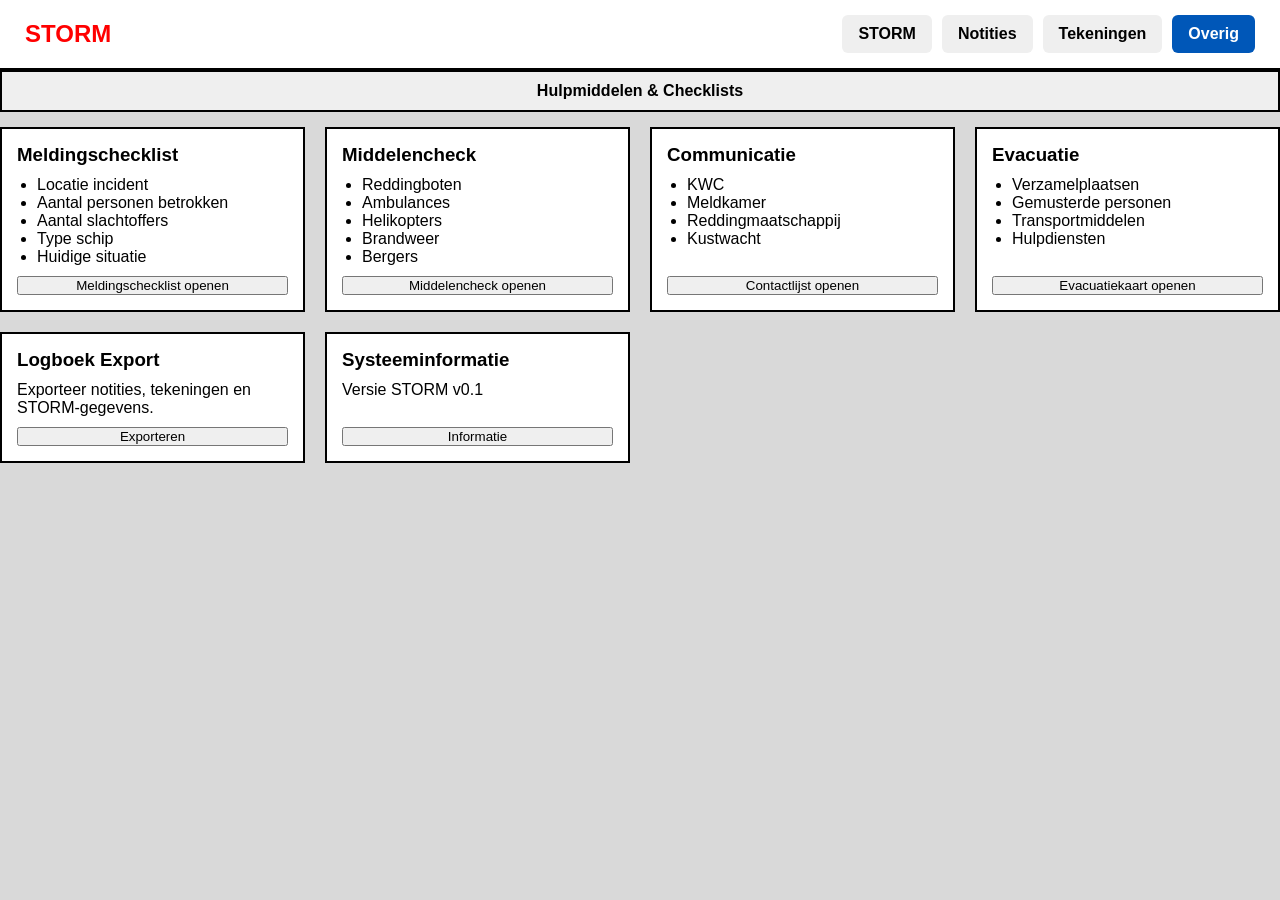
<file: overig.html>
<!DOCTYPE html>
<html lang="nl">

<head>
    <meta charset="UTF-8">
    <meta name="viewport" content="width=device-width, initial-scale=1.0">
    <title>Overig</title>

    <link rel="stylesheet" href="app.css">
</head>

<body>

<header class="navbar">

    <a href="index.html" class="logo">
        STORM
    </a>


    <nav class="nav-links">

        <a href="storm.html">
            STORM
        </a>

        <a href="notities.html">
            Notities
        </a>

        <a href="tekeningen.html">
            Tekeningen
        </a>

        <a class="active" href="overig.html">
            Overig
        </a>

    </nav>

</header>

<div class="page">

    <div class="column-title">
        Hulpmiddelen & Checklists
    </div>

    <div class="overig-grid">

        <div class="overig-kaart">

            <h3>Meldingschecklist</h3>

            <ul>
                <li>Locatie incident</li>
                <li>Aantal personen betrokken</li>
                <li>Aantal slachtoffers</li>
                <li>Type schip</li>
                <li>Huidige situatie</li>
            </ul>

            <button>Meldingschecklist openen</button>

        </div>

        <div class="overig-kaart">

            <h3>Middelencheck</h3>

            <ul>
                <li>Reddingboten</li>
                <li>Ambulances</li>
                <li>Helikopters</li>
                <li>Brandweer</li>
                <li>Bergers</li>
            </ul>

            <button>Middelencheck openen</button>

        </div>

        <div class="overig-kaart">

            <h3>Communicatie</h3>

            <ul>
                <li>KWC</li>
                <li>Meldkamer</li>
                <li>Reddingmaatschappij</li>
                <li>Kustwacht</li>
            </ul>

            <button>Contactlijst openen</button>

        </div>

        <div class="overig-kaart">

            <h3>Evacuatie</h3>

            <ul>
                <li>Verzamelplaatsen</li>
                <li>Gemusterde personen</li>
                <li>Transportmiddelen</li>
                <li>Hulpdiensten</li>
            </ul>

            <button>Evacuatiekaart openen</button>

        </div>

        <div class="overig-kaart">

            <h3>Logboek Export</h3>

            <p>
                Exporteer notities, tekeningen en STORM-gegevens.
            </p>

            <button>Exporteren</button>

        </div>

        <div class="overig-kaart">

            <h3>Systeeminformatie</h3>

            <p>
                Versie STORM v0.1
            </p>

            <button>Informatie</button>

        </div>

    </div>

</div>

</body>
</html>
</file>
<file: app.css>
:root {

    --bg: #d9d9d9;
    --primary: #0057b8;
    --border: #000;
    --white: #fff;

}

/* RESET */

* {
    margin: 0;
    padding: 0;
    box-sizing: border-box;
}

body {

    font-family: Arial, Helvetica, sans-serif;
    background: var(--bg);
}

/* NAVBAR */

.navbar {

    background: white;

    border-bottom: 2px solid black;

    padding: 15px 25px;

    display: flex;

    justify-content: space-between;

    align-items: center;

    flex-wrap: wrap;

    gap: 15px;
}

.actie-panel{

    margin-top:40px;

    display:flex;

    justify-content:center;
}

.danger-button{

    background:#c62828;

    color:white;

    border:none;

    padding:15px 30px;

    font-size:18px;

    font-weight:bold;

    cursor:pointer;
}

.danger-button:hover{

    background:#a61f1f;
}

.logo {

    color: red;

    font-weight: bold;

    font-size: 24px;

    text-decoration: none;

    cursor: pointer;
}

.logo:hover {

    opacity: 0.8;
}

.nav-links {

    display: flex;

    gap: 10px;

    flex-wrap: wrap;
}

.nav-links a {

    text-decoration: none;

    color: black;

    background: #efefef;

    padding: 10px 16px;

    border-radius: 6px;

    font-weight: bold;
}

.nav-links a.active {

    background: var(--primary);

    color: white;
}

/* HOME */

.home-page {

    max-width: 1200px;

    margin: 50px auto;

    padding: 20px;
}

.home-page h1 {

    text-align: center;

    color: red;

    margin-bottom: 10px;
}

.subtitle {

    text-align: center;

    margin-bottom: 40px;
}

.card-grid {

    display: grid;

    grid-template-columns: repeat(4, 1fr);

    gap: 20px;
}

.home-card {

    background: white;

    border: 2px solid black;

    padding: 20px;

    text-decoration: none;

    color: black;
}

/* STORM */

.storm-page {

    padding: 20px;
}

.storm-header {

    text-align: center;

    margin-bottom: 20px;
}

.storm {

    color: red;

    font-size: 48px;

    letter-spacing: 30px;
}

.layout {

    display:grid;

    grid-template-columns:
        minmax(500px, 55%)
        60px
        minmax(350px, 45%);

    gap:20px;

    align-items:start;
}

.column {

    display: flex;

    flex-direction: column;
}

.column-title {

    background: #efefef;

    border: 2px solid black;

    text-align: center;

    font-weight: bold;

    padding: 10px;

    margin-bottom: 15px;
}

.panel-grid {

    display: flex;

    flex-direction: column;

    gap: 12px;
}

.grid-row {

    display: flex;

    flex-direction: column;
}

.panel{
    border:2px solid black;
    background:white;
}

.panel-content.table-panel{
    padding:0;
}

.panel-header {

    background: #f2f2f2;

    border-bottom: 1px solid black;

    padding: 6px 10px;

    font-weight: bold;
}

.panel-content{

    padding:10px;
}

.panel-content.plan-grid{
    padding:0;
}

.panel-content:focus,
.plan-input:focus,
.notes-area:focus {

    outline: 2px solid #0066cc;
}

.panel-white .panel-header {
    background: white;
}

.panel-green .panel-header {
    background: #d9f2d9;
}

.panel-yellow .panel-header {
    background: #fff6a8;
}

.panel-red .panel-header {
    background: #ffd1d1;
}

.panel-striped .panel-header {

    background:
    repeating-linear-gradient(
        90deg,
        #fff6a8 0px,
        #fff6a8 40px,
        #ffd1d1 40px,
        #ffd1d1 80px
    );
}

.choice-btn.selected-history{

    background:#ffe7a3;
}

.placeholder {

    min-height: 60px;
}

.ghost {

    visibility:hidden;

    min-height:0;
}

/* PIJLEN */

.arrow-column {

    display: flex;

    flex-direction: column;
}

.arrow-title {

    height: 63px;

    margin-bottom: 15px;
}

.arrow-grid {

    display: flex;

    flex-direction: column;

    gap: 12px;
}

.arrow-row {

    position: relative;
}

.arrow-row svg {

    position: absolute;

    top: 6px;

    left: 50%;

    transform: translateX(-50%);

    width: 56px;

    height: 32px;
}

.arrow-up svg {

    transform:
        translateX(-50%)
        rotate(-45deg);
}

/* PLAN */

.plan-grid{

    display:grid;

    grid-template-columns:
        110px
        1fr;
}

.plan-label{

    display:flex;

    align-items:flex-start;

    padding:8px;

    font-weight:bold;

    border-right:1px solid black;

    border-bottom:1px solid black;

    min-height:60px;
}

.plan-input{

    width:100%;

    min-height:60px;

    padding:8px;

    border:none;

    outline:none;

    resize:none;

    background:transparent;

    font:inherit;

    overflow:hidden;
}

.plan-grid > :nth-child(1),
.plan-grid > :nth-child(2),
.plan-grid > :nth-child(5),
.plan-grid > :nth-child(6) {

    background: #dbeeff;
}

/* NOTITIES */

.notes-area {

    background: white;

    border: 2px solid black;

    min-height: 900px;

    padding: 10px;
}




.info-table{

    display:flex;

    flex-direction:column;

    gap:6px;
}

.info-row{

    display:grid;

    grid-template-columns:
        180px
        70px
        70px
        1fr;

    gap:8px;

    align-items:center;
}

.info-label{

    font-weight:bold;
}

.choice-btn{

    border:1px solid black;

    background:white;

    padding:6px;

    cursor:pointer;
}

.choice-btn.selected-yes{

    background:#b8e6b8;
}

.choice-btn.selected-no{

    background:#ffd1d1;
}

.info-row input{

    width:100%;

    padding:6px;
}


.storm-table{

    width:100%;

    border-collapse:collapse;

    background:white;
}

.slachtoffer-table th:first-child,
.slachtoffer-table td:first-child {

    width: 1%;

    white-space: nowrap;
}

.slachtoffer-table th:last-child,
.slachtoffer-table td:last-child {

    width: 99%;
}


.storm-table th,
.storm-table td{

    border:1px solid black;

    padding:6px;

    vertical-align:top;
}

.storm-table th{

    background:#efefef;

    font-weight:bold;

    text-align:left;
}

.storm-table input{

    width:100%;

    border:none;

    padding:4px;

    font:inherit;
}

.mensen-top{

    display:grid;

    grid-template-columns:
        1fr
        1fr;

    gap:12px;

    margin-bottom:12px;
}

.hulpverleners-table td:first-child,
.hulpverleners-table th:first-child{

    width:1%;

    white-space:nowrap;
}

.hulpverleners-table td:nth-child(2),
.hulpverleners-table th:nth-child(2){

    width:140px;
}

.hulpverleners-table td:nth-child(3),
.hulpverleners-table th:nth-child(3){

    width:140px;
}

.hulpverleners-table td:nth-child(4),
.hulpverleners-table th:nth-child(4){

    width:auto;
}

.slachtofferblok{

    width:100%;
}

.small-label{

    width:1%;

    white-space:nowrap;

    font-weight:bold;
}

.hidden-row{
    display:none;
}

.sub-field{

    display:flex;

    flex-direction:column;

    gap:6px;

    padding:8px;
}

.sub-field label{

    font-weight:bold;
}

/* RESPONSIVE */

@media (max-width: 1200px) {

    .layout {

        grid-template-columns:
            1fr
            1fr;
    }

    .arrow-column {

        display: none;
    }

    .card-grid {

        grid-template-columns:
            1fr 1fr;
    }
}

@media (max-width: 768px) {

    .layout {

        grid-template-columns: 1fr;
    }

    .card-grid {

        grid-template-columns: 1fr;
    }

    .nav-links {

        width: 100%;

        display: grid;

        grid-template-columns:
            1fr
            1fr;
    }

    .storm {

        font-size: 32px;

        letter-spacing: 10px;
    }

    .notes-area {

        min-height: 400px;
    }

    .mensen-top{

        grid-template-columns:1fr;
    }
}



/* =========================
   LOGBOEK
========================= */

.logbook-container{

    display:flex;

    flex-direction:column;

    gap:15px;
}

#messages{

    background:white;

    border:2px solid black;

    min-height:600px;

    max-height:700px;

    overflow-y:auto;

    padding:10px;
}

.message{

    display:grid;

    grid-template-columns:
        180px
        150px
        1fr;

    gap:10px;

    align-items:start;

    border-bottom:1px solid #d9d9d9;

    padding:8px 0;
}

.message-time{

    font-size:12px;

    color:#666;

    font-family:monospace;

    white-space:nowrap;
}

.message-user{

    font-weight:bold;

    white-space:nowrap;
}


.message-text{

    white-space:pre-wrap;

    word-break:break-word;
}

.message-form{

    background:white;

    border:2px solid black;

    padding:15px;

    display:flex;

    flex-direction:column;

    gap:10px;
}

.message-form button{

    align-self:flex-end;
}

.message-form textarea{

    min-height:40px;

    height:40px;

    resize:none;

    overflow:hidden;
}










/* =========================
   TEKENINGEN
========================= */

.tekening-container{

    background:white;

    border:2px solid black;

    padding:15px;
}

.tekening-toolbar{

    display:flex;

    justify-content:flex-end;

    gap:10px;

    margin-bottom:10px;
}

#canvas{

    width:100%;

    height:auto;

    border:2px solid black;

    background:white;

    touch-action:none;

    display:block;
}



.canvas-grid{

    display:grid;

    grid-template-columns:
        1fr
        1fr;

    gap:20px;
}

.canvas-panel{

    display:flex;

    flex-direction:column;

    gap:8px;
}

.canvas-title{

    font-weight:bold;

    text-align:center;
}

.canvas-panel canvas {

    width:100%;

    height:auto;

    display:block;
}

#plattegrondBackground,
#kaartBackground {

    background:white;
}

#plattegrondDrawing,
#kaartDrawing {

    background:transparent;
}

@media (max-width:1200px){

    .canvas-grid{

        grid-template-columns:1fr;
    }
}

.active-tool{

    background:#0057b8 !important;

    color:white;
}

#saveCanvas.unsaved{

    background:#d62828;

    color:white;

    font-weight:bold;
}

.canvas-wrapper{

    position:relative;

    width:100%;

    aspect-ratio:1200 / 800;

    overflow:hidden;
}

.canvas-wrapper canvas{

    position:absolute;

    top:0;

    left:0;

    width:100%;

    height:100%;
}

#plattegrondBackground,
#kaartBackground{

    z-index:1;
}

#plattegrondDrawing,
#kaartDrawing{

    z-index:2;

    touch-action:none;
}



/* =========================
   OVERIG
========================= */

.overig-grid{

    display:grid;

    grid-template-columns:
        repeat(auto-fit, minmax(300px, 1fr));

    gap:20px;
}

.overig-kaart{

    background:white;

    border:2px solid black;

    padding:15px;

    display:flex;

    flex-direction:column;

    gap:10px;
}

.overig-kaart h3{

    margin:0;
}

.overig-kaart ul{

    padding-left:20px;
}

.overig-kaart button{

    margin-top:auto;
}
</file>
